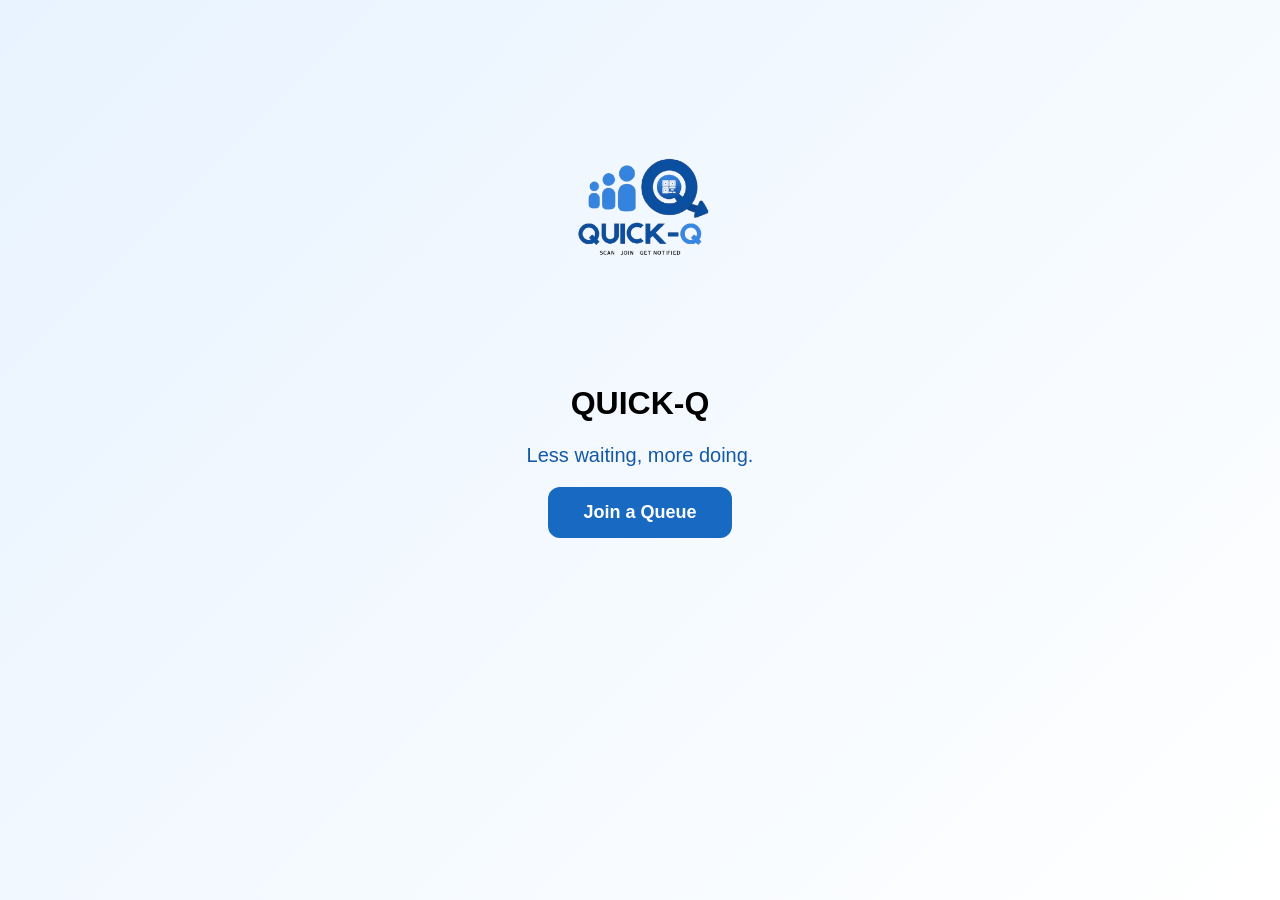
<file: index.html>
<!DOCTYPE html>
<html>
<head>
    <meta name="viewport" content="width=device-width, initial-scale=1.0">
    <title>Quick-Q</title>
    <link rel="stylesheet" href="style.css?v=2">
</head>

<body>

<img src="quick-q-logo.png" alt="Quick-Q Logo">

    <h1>QUICK-Q</h1>

    <p>Less waiting, more doing.</p>

    <button onclick="window.location.href='join.html'">Join a Queue</button>

</body>
</html>
</file>
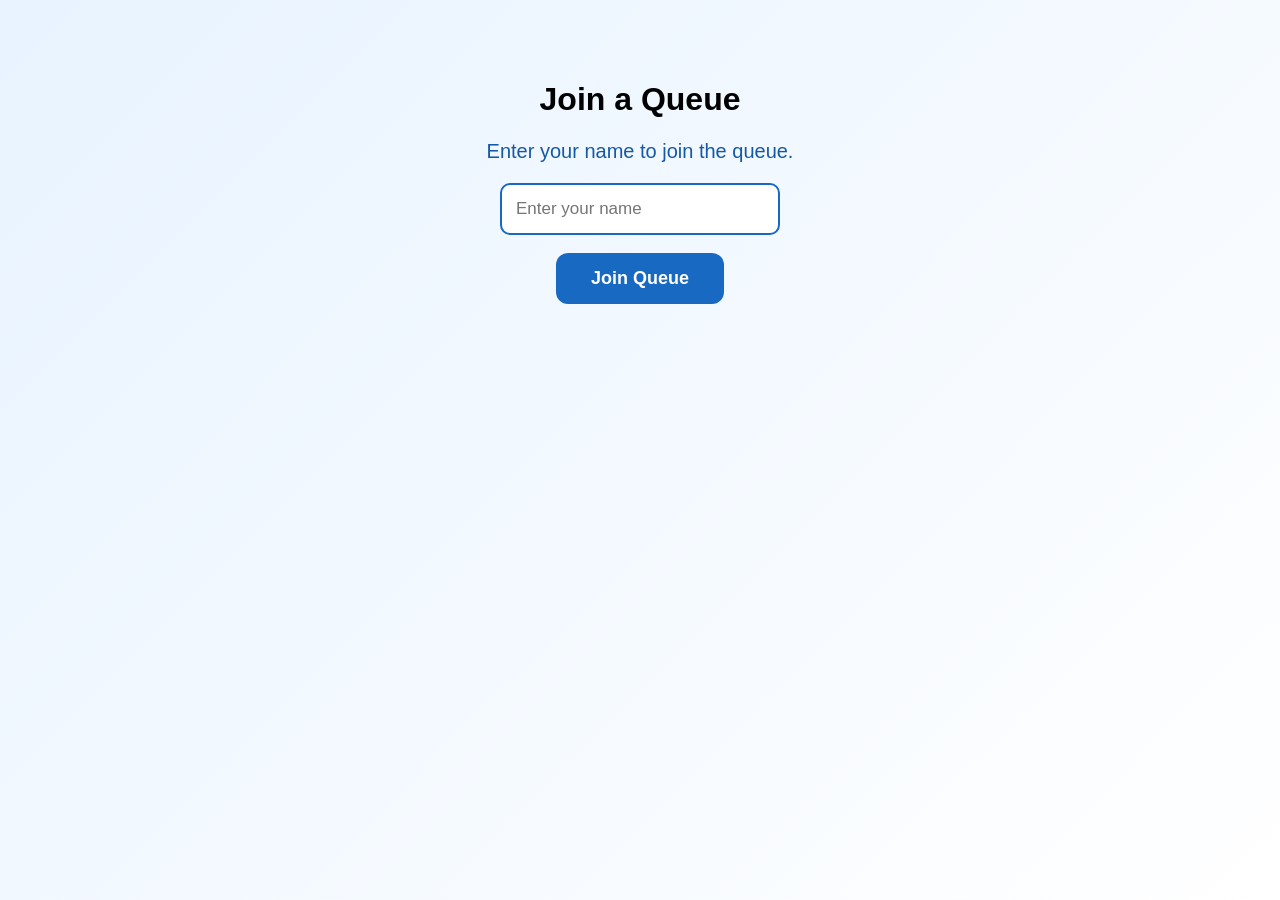
<file: join.html>
<!DOCTYPE html>
<html>
<head>
    <meta name="viewport" content="width=device-width, initial-scale=1.0">
    <title>Join a Queue - Quick-Q</title>
    <link rel="stylesheet" href="style.css?v=2">
</head>

<body>

    <h1>Join a Queue</h1>

    <p>Enter your name to join the queue.</p>

    <input type="text" placeholder="Enter your name">

    <br><br>

  <button onclick="joinQueue()">Join Queue</button>

  <script>
    function joinQueue() {
    let nextNumber = localStorage.getItem("nextQueueNumber");

    if (nextNumber === null) {
        nextNumber = 1;
    } else {
        nextNumber = Number(nextNumber);
    }

    let queueNumber = nextNumber;

    localStorage.setItem("nextQueueNumber", nextNumber + 1);

    sessionStorage.setItem("myQueueNumber", queueNumber);

    let activeQueue = JSON.parse(localStorage.getItem("activeQueue")) || [];

    activeQueue.push(queueNumber);

    localStorage.setItem("activeQueue", JSON.stringify(activeQueue));

    if (localStorage.getItem("currentlyServing") === null) {
        localStorage.setItem("currentlyServing", queueNumber);
    }

    window.location.href = "queue.html";
}
  </script>

</body>
</html>
</file>
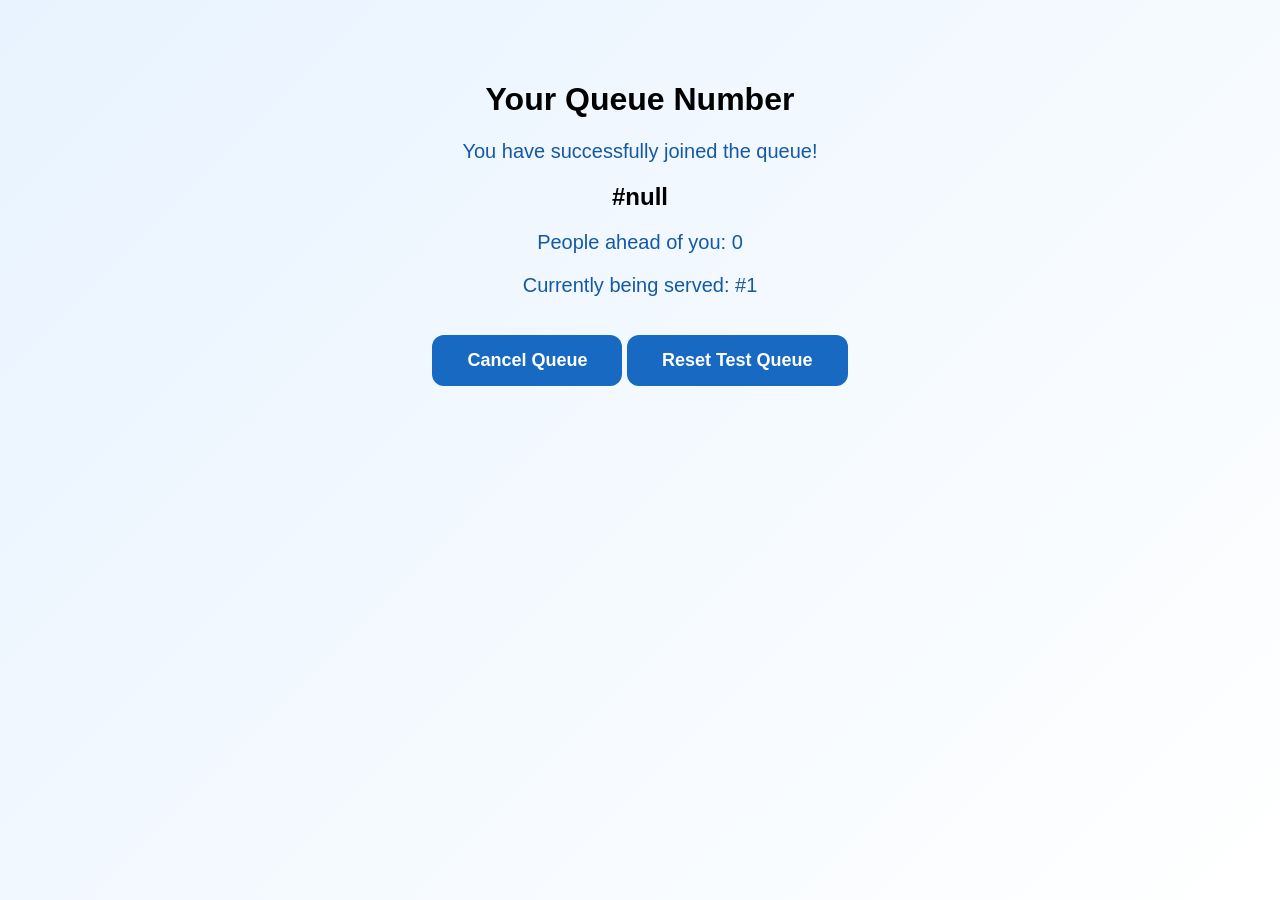
<file: queue.html>
<!DOCTYPE html>
<html>
<head>
    <meta name="viewport" content="width=device-width, initial-scale=1.0">
    <title>Your Queue - Quick-Q</title>
    <link rel="stylesheet" href="style.css?v=2">
</head>

<body>

    <h1>Your Queue Number</h1>

    <p>You have successfully joined the queue!</p>

    <h2 id="queueNumber">#1</h2>

    <p id="peopleAhead">People ahead of you: 0</p>

    <p id="currentlyServing">Currently being served: #1</p>

    <br>

    <button onclick="cancelQueue()">Cancel Queue</button>

    <button onclick="resetQueue()">Reset Test Queue</button>

<script>
    let queueNumber = sessionStorage.getItem("myQueueNumber");

let currentlyServing = localStorage.getItem("currentlyServing");

if (currentlyServing === null) {
    currentlyServing = 1;
}

document.getElementById("currentlyServing").textContent =
    "Currently being served: #" + currentlyServing;

document.getElementById("queueNumber").textContent = "#" + queueNumber;

let activeQueue = JSON.parse(localStorage.getItem("activeQueue")) || [];

let peopleAhead = activeQueue.filter(number =>
    Number(number) < Number(queueNumber) &&
    Number(number) >= Number(currentlyServing)
).length;

document.getElementById("peopleAhead").textContent =
    "People ahead of you: " + peopleAhead;

    function updateQueue() {
    let currentServing = Number(localStorage.getItem("currentlyServing")) || 1;

    let updatedQueue = JSON.parse(localStorage.getItem("activeQueue")) || [];

    let updatedPeopleAhead = updatedQueue.filter(number =>
        Number(number) < Number(queueNumber) &&
        Number(number) >= currentServing
    ).length;

    document.getElementById("peopleAhead").textContent =
        "People ahead of you: " + updatedPeopleAhead;

    document.getElementById("currentlyServing").textContent =
        "Currently being served: #" + currentServing;
}

setInterval(updateQueue, 1000);

    function cancelQueue() {
    let myNumber = Number(sessionStorage.getItem("myQueueNumber"));

    let activeQueue = JSON.parse(localStorage.getItem("activeQueue")) || [];

    activeQueue = activeQueue.filter(number => number !== myNumber);

    localStorage.setItem("activeQueue", JSON.stringify(activeQueue));

    let currentlyServing = Number(localStorage.getItem("currentlyServing"));

    if (myNumber === currentlyServing && activeQueue.length > 0) {
        localStorage.setItem("currentlyServing", activeQueue[0]);
    }

    sessionStorage.removeItem("myQueueNumber");

    window.location.href = "index.html";
}

function resetQueue() {
    localStorage.removeItem("activeQueue");
    localStorage.removeItem("nextQueueNumber");
    localStorage.removeItem("currentlyServing");
    sessionStorage.removeItem("myQueueNumber");

    window.location.href = "index.html";
}

</script>

</body>
</html>
</file>
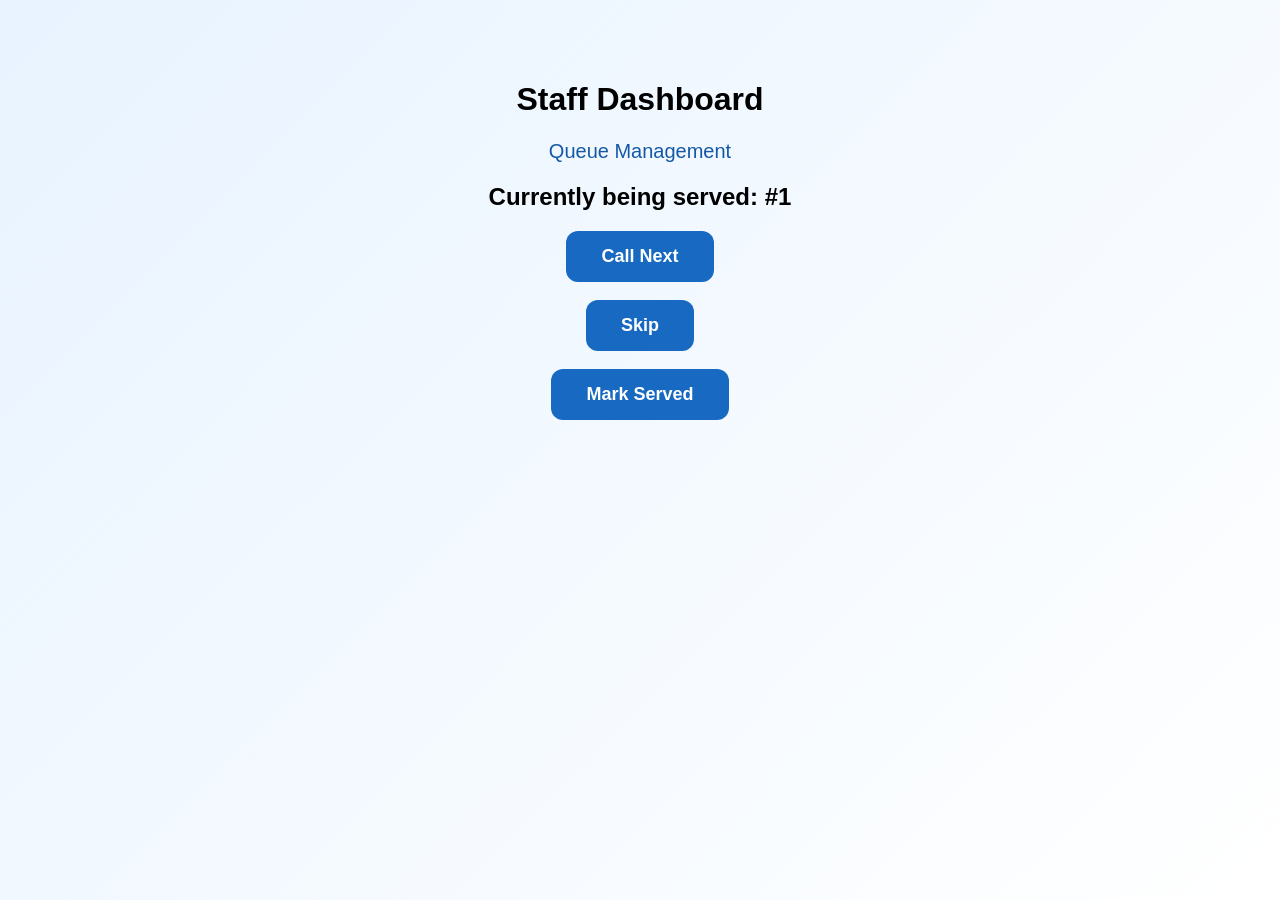
<file: staff.html>
<!DOCTYPE html>
<html>

<head>
    <meta name="viewport" content="width=device-width, initial-scale=1.0">
    <title>Staff Dashboard - Quick-Q</title>
    <link rel="stylesheet" href="style.css?v=2">
</head>

<body>

    <h1>Staff Dashboard</h1>

    <p>Queue Management</p>

    <h2 id="currentlyServing">Currently being served: #1</h2>

    <button onclick="callNext()">Call Next</button>

    <br><br>

    <button onclick="skipNumber()">Skip</button>

    <br><br>

    <button onclick="markServed()">Mark Served</button>

    <script>

        function callNext() {
    let activeQueue = JSON.parse(localStorage.getItem("activeQueue")) || [];

    if (activeQueue.length === 0) {
        alert("No one is waiting.");
        return;
    }

    let current = Number(localStorage.getItem("currentlyServing")) || activeQueue[0];

    let nextIndex = activeQueue.indexOf(current) + 1;

    if (nextIndex >= activeQueue.length) {
        alert("No more people waiting.");
        return;
    }

    let nextNumber = activeQueue[nextIndex];

    localStorage.setItem("currentlyServing", nextNumber);

    document.getElementById("currentlyServing").textContent =
        "Currently being served: #" + nextNumber;
}

        function skipNumber() {
    let activeQueue = JSON.parse(localStorage.getItem("activeQueue")) || [];

    if (activeQueue.length === 0) {
        alert("No one is waiting.");
        return;
    }

    let current = Number(localStorage.getItem("currentlyServing")) || activeQueue[0];

    let currentIndex = activeQueue.indexOf(current);

    if (currentIndex === -1) {
        alert("Current number not found.");
        return;
    }

    activeQueue.splice(currentIndex, 1);

    localStorage.setItem("activeQueue", JSON.stringify(activeQueue));

    if (activeQueue.length === 0) {
        localStorage.removeItem("currentlyServing");

        document.getElementById("currentlyServing").textContent =
            "No one is currently being served.";

        return;
    }

    let nextNumber = activeQueue[0];

    localStorage.setItem("currentlyServing", nextNumber);

    document.getElementById("currentlyServing").textContent =
        "Currently being served: #" + nextNumber;
}

        function markServed() {
    let activeQueue = JSON.parse(localStorage.getItem("activeQueue")) || [];

    if (activeQueue.length === 0) {
        alert("No one is waiting.");
        return;
    }

    let current = Number(localStorage.getItem("currentlyServing")) || activeQueue[0];

    let currentIndex = activeQueue.indexOf(current);

    if (currentIndex === -1) {
        alert("Current number not found.");
        return;
    }

    activeQueue.splice(currentIndex, 1);

    localStorage.setItem("activeQueue", JSON.stringify(activeQueue));

    if (activeQueue.length === 0) {
        localStorage.removeItem("currentlyServing");

        document.getElementById("currentlyServing").textContent =
            "No one is currently being served.";

        return;
    }

    let nextNumber = activeQueue[0];

    localStorage.setItem("currentlyServing", nextNumber);

    document.getElementById("currentlyServing").textContent =
        "Currently being served: #" + nextNumber;
}

    </script>

</body>

</html>
</file>
<file: style.css>
body {
    font-family: Arial, sans-serif;
    text-align: center;
    margin: 0;
    padding: 60px 20px;
    min-height: 100vh;
    box-sizing: border-box;
    background: linear-gradient(135deg, #e8f3ff, #ffffff);
    background-repeat: no-repeat;
    background-size: cover;
}

img {
    width: 280px;
    max-width: 90%;
    margin-bottom: 20px;
}

p {
    font-size: 20px;
    color: #1559a6;
}

button {
    padding: 15px 35px;
    font-size: 18px;
    font-weight: bold;
    color: white;
    background-color: #1769c2;
    border: none;
    border-radius: 12px;
    cursor: pointer;
}

input {
    width: 280px;
    max-width: 80%;
    padding: 14px;
    font-size: 17px;
    border: 2px solid #1769c2;
    border-radius: 10px;
    box-sizing: border-box;
    outline: none;
}
</file>
